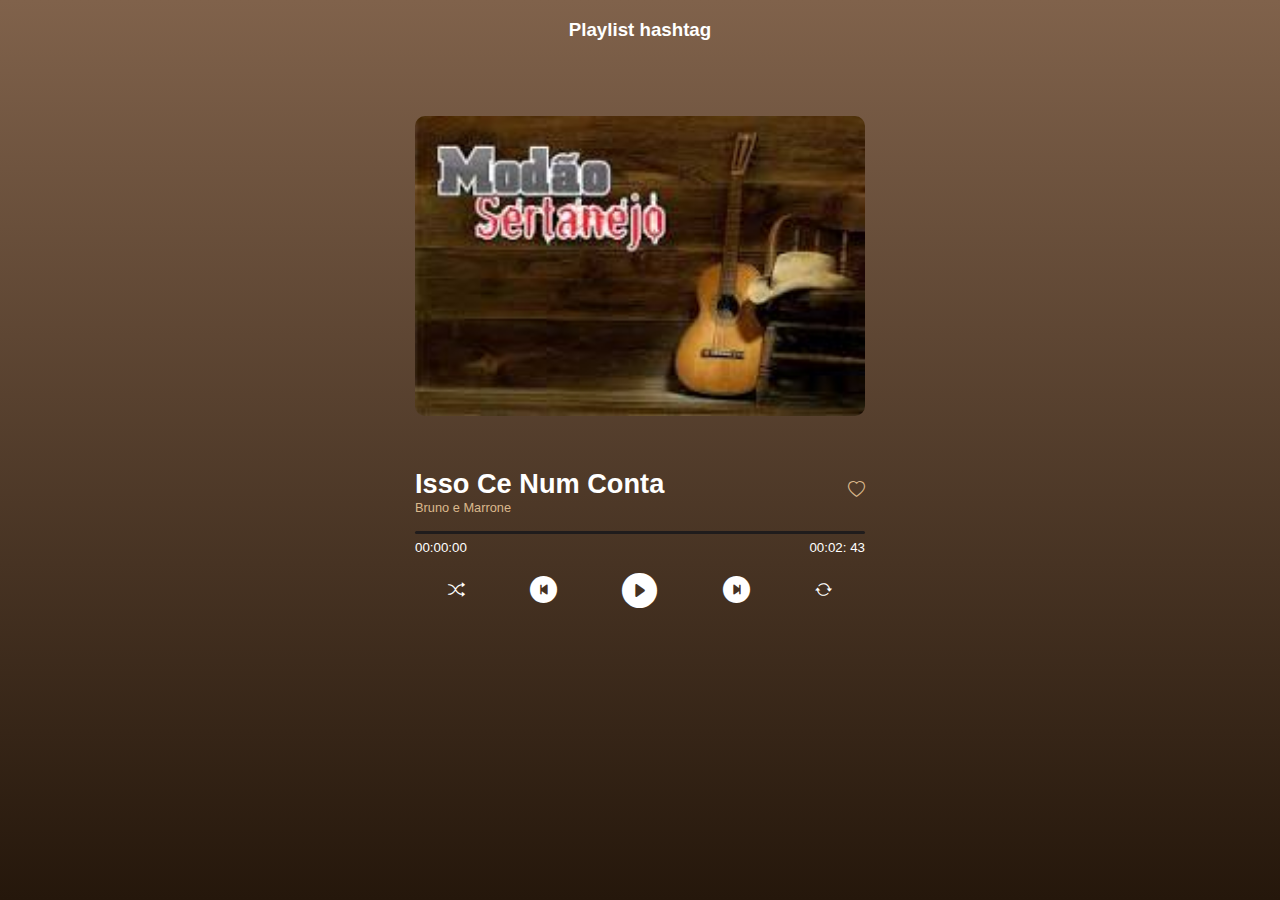
<file: SimulandoSpotify/index.html>
<!DOCTYPE html>
<html lang="pt-br">

<head>
    <meta charset="UTF-8">
    <meta name="viewport" content="width=device-width, initial-scale=1.0">
    <title>Document</title>
    <link rel="stylesheet" href="https://cdn.jsdelivr.net/npm/bootstrap-icons@1.11.3/font/bootstrap-icons.min.css">
    <link rel="stylesheet" href="style.css">
</head>

<body>
    <div class="music-conteiner">
        <h3 id="playlist-title">Playlist hashtag</h3>
        <audio id="audio"></audio>
        <img id="cover" alt="Disc cover">
        <div id="caixinha">
            <div id="conteudos">
                <div id="music-name">Nome da musica</div>
                <div id="banda-name">Nome da banda</div>
            </div>
            <button id="like" class="button"><i class="bi bi-heart"></i></button>
        </div>
        <div id="progress-container">
            <div id="progress">
                <div id="curent-progress"></div>
            </div>
            <div id="time-box">
                <div id="song-time">00:00:00</div>
                <div id="total-time">00:00:00</div>
            </div>
        </div>
        <!-- <img class="botaoplay" src="botaoplay.jpg" > -->
        <div id="button-conteiner">
            <button id="shuffle" class="button"><i class="bi bi-shuffle"></i></button>
            <button id="previous" class="button button-avance-volte"><i
                    class="bi bi-skip-start-circle-fill"></i></button>
            <button id="play" class="button button-maior"><i class="bi bi-play-circle-fill"></i></button>
            <button id="next" class="button button-avance-volte"><i class="bi bi-skip-end-circle-fill"></i></button>
            <button id="repeat" class="button"><i class="bi bi-arrow-repeat"></i></button>
        </div>
    </div>
    <script src="script.js"></script>
</body>

</html>
</file>
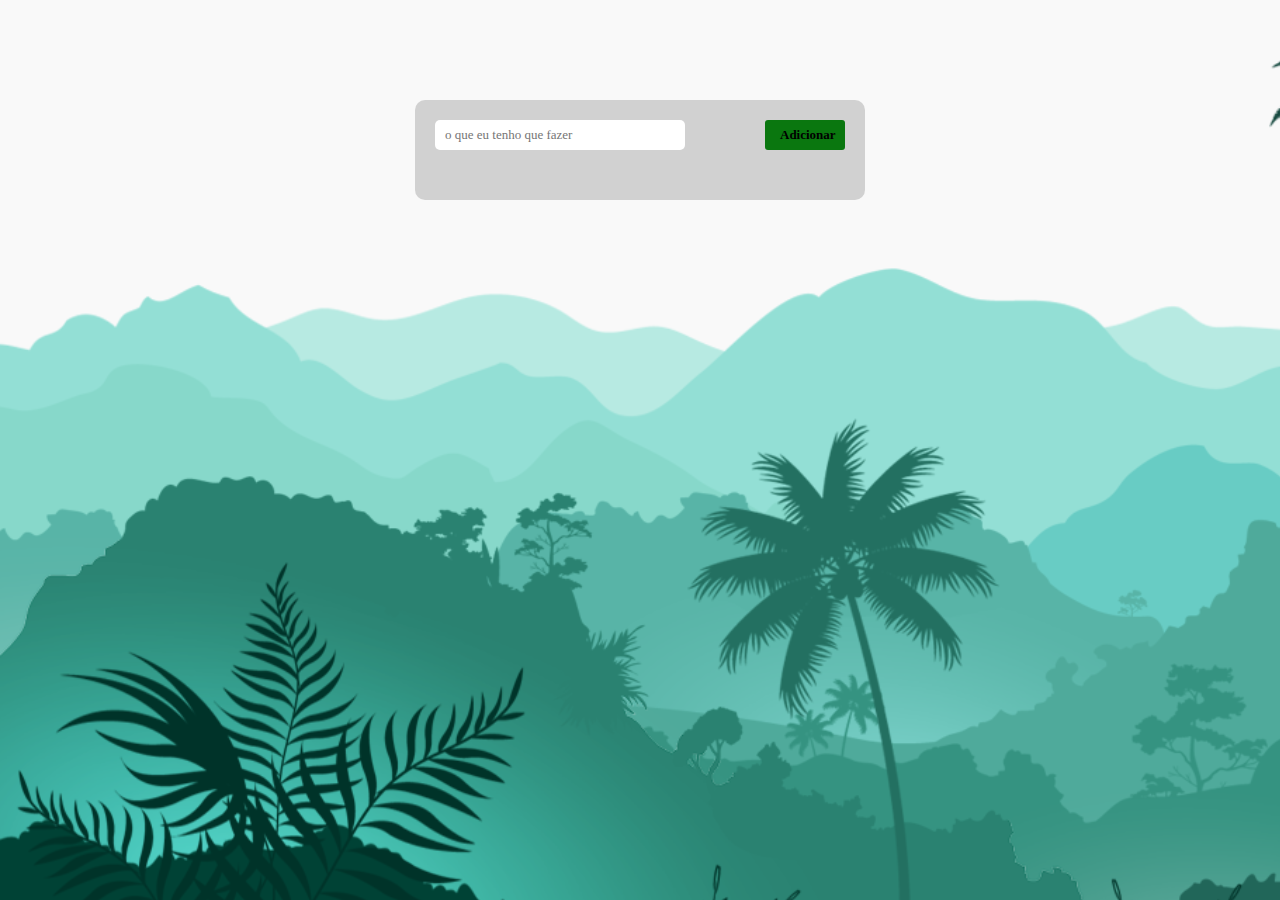
<file: ToDo-List/index.html>
<!DOCTYPE html>
<html lang="pt-br">

<head>
    <meta charset="UTF-8">
    <meta name="viewport" content="width=device-width, initial-scale=1.0">
    <link rel="stylesheet" href="style.css">
    <title>ToDo-List</title>
</head>

<body>
    
    <div class="container">
        <input class="caixaDigitacao" placeholder="o que eu tenho que fazer">
        <button class="botao">Adicionar</button>
        <ul class="lista">
        
        </ul>
    </div>
</body>
<script src="script.js"></script>

</html>
</file>
<file: SimulandoSpotify/style.css>
*{
    margin: 0;
    padding: 0;

}

/* .botaoplay{
    height: 20px;
    width: 20px;
} */

body{
    background-image: linear-gradient( 
        rgb(128, 98, 75),
        rgb(37, 23, 11)) ;
    height: 100vh;
    width: 100vw;
    color: white;
    font-family:sans-serif;
    display: flex;
    flex-direction: column;
    align-items: center;
}

#caixinha{
    display: flex;
    flex-direction: row;
    justify-content: space-between;
    align-items: center;
    margin: 3em 0 1em 0;
}

#playlist-title{
    display: flex;
    flex-direction: row;
    justify-content: center;
    margin:1em 0 4em 0;
}

#music-name{
    font-size: 1.7em;
    font-weight: bold;
}

#banda-name{
    font-size: 0.8em;
    color: rgb(219, 185, 141);
}
#button-conteiner{
    display: flex;
    flex-direction: row;
    justify-content: space-around;
    align-items: center;
}

/* aqui é o elemento button sem classe por isso nao se usa um ponto antes*/
button{
    background-color: inherit;
    color: inherit;
    border: none;
}

/* aqui o elemento button é uma classe */
.button{
    font-size:17px;
    cursor: pointer;
}

.button-avance-volte{
    font-size: 27px;
}

.button-maior{
    font-size: 35px;
}

#cover{
    height: 300px;
    width: 450px;

    border-radius: 10px;
}
#like{
    color: rgb(219, 185, 141);
}

#progress{
    background-color:  rgb(32, 28, 28);
    height: 3px;
    width: 100%;
    border-radius: 10px;
    cursor: pointer;
}

#curent-progress{
    --progress: 0%; /*maneira de declarar uma variavel no css*/
    background-color: white;
    height: inherit;
    width: var(--progress);
    border-radius: inherit;
}

#progress-container{
    padding-bottom: 1em;
}

.button-active{
    color: rgb(6, 235, 6);
}

#time-box{
    display: flex;
    flex-direction: row;
    justify-content: space-between;
    font-size: smaller;
    margin-top: 0.5em;
}
</file>
<file: ToDo-List/style.css>
* {
   margin: 0;
   padding: 0;
   box-sizing: border-box; 
   font-family: 'sans-serif';
}

body{
    background: url("./img/background.png");
}

.container{
    background-color: #d1d1d1;
    width: 450px;
    border-radius: 10px;
    padding: 20px;
    margin: 100px auto 0;
}


.caixaDigitacao{
    border: none;
    border-radius: 5px;
    width: 250px;
    height: 30px;
    font-size: 13px;
    padding-left: 10px;
}

.botao{
    border: none;
    border-radius: 3px;
    height: 30px;
    width: 80px;
    font-size: 13px;
    background-color: rgb(10, 119, 15);
    font-weight: bold;
    padding: 0 15px;
    float: right;
    cursor: pointer;
}

.botao:hover{
    opacity: 0.8;
    color: #ffff;
}

.lista{
    width: 100%;
    list-style: none;
    margin-top: 30px;
}

.task{
    background-color: #f2f2f2;
    box-shadow: 1px 4px 10px rgba(0, 0, 0, o.2); /* colocar borda sombreada */
    display: flex;
    height: 50px;
    align-items: center;
    justify-content: space-between;
    padding: 0 13px;
    border-radius: 6px;
    margin-bottom: 20px;
    cursor: pointer;
}

img{
    height: 20px;
    opacity: 0;      /* faz com que as imagens sumam */
    transition: opacity 0.5s ease-in-out;  /* faz com que as imagens sumam/aparecam lentamente */
}

.task:hover img{      
    opacity: 1;         /* ao passar o mouse por cima da frase,as imagens aparecem */
}

.done{
    background-color: #1b8123;
}
</file>
